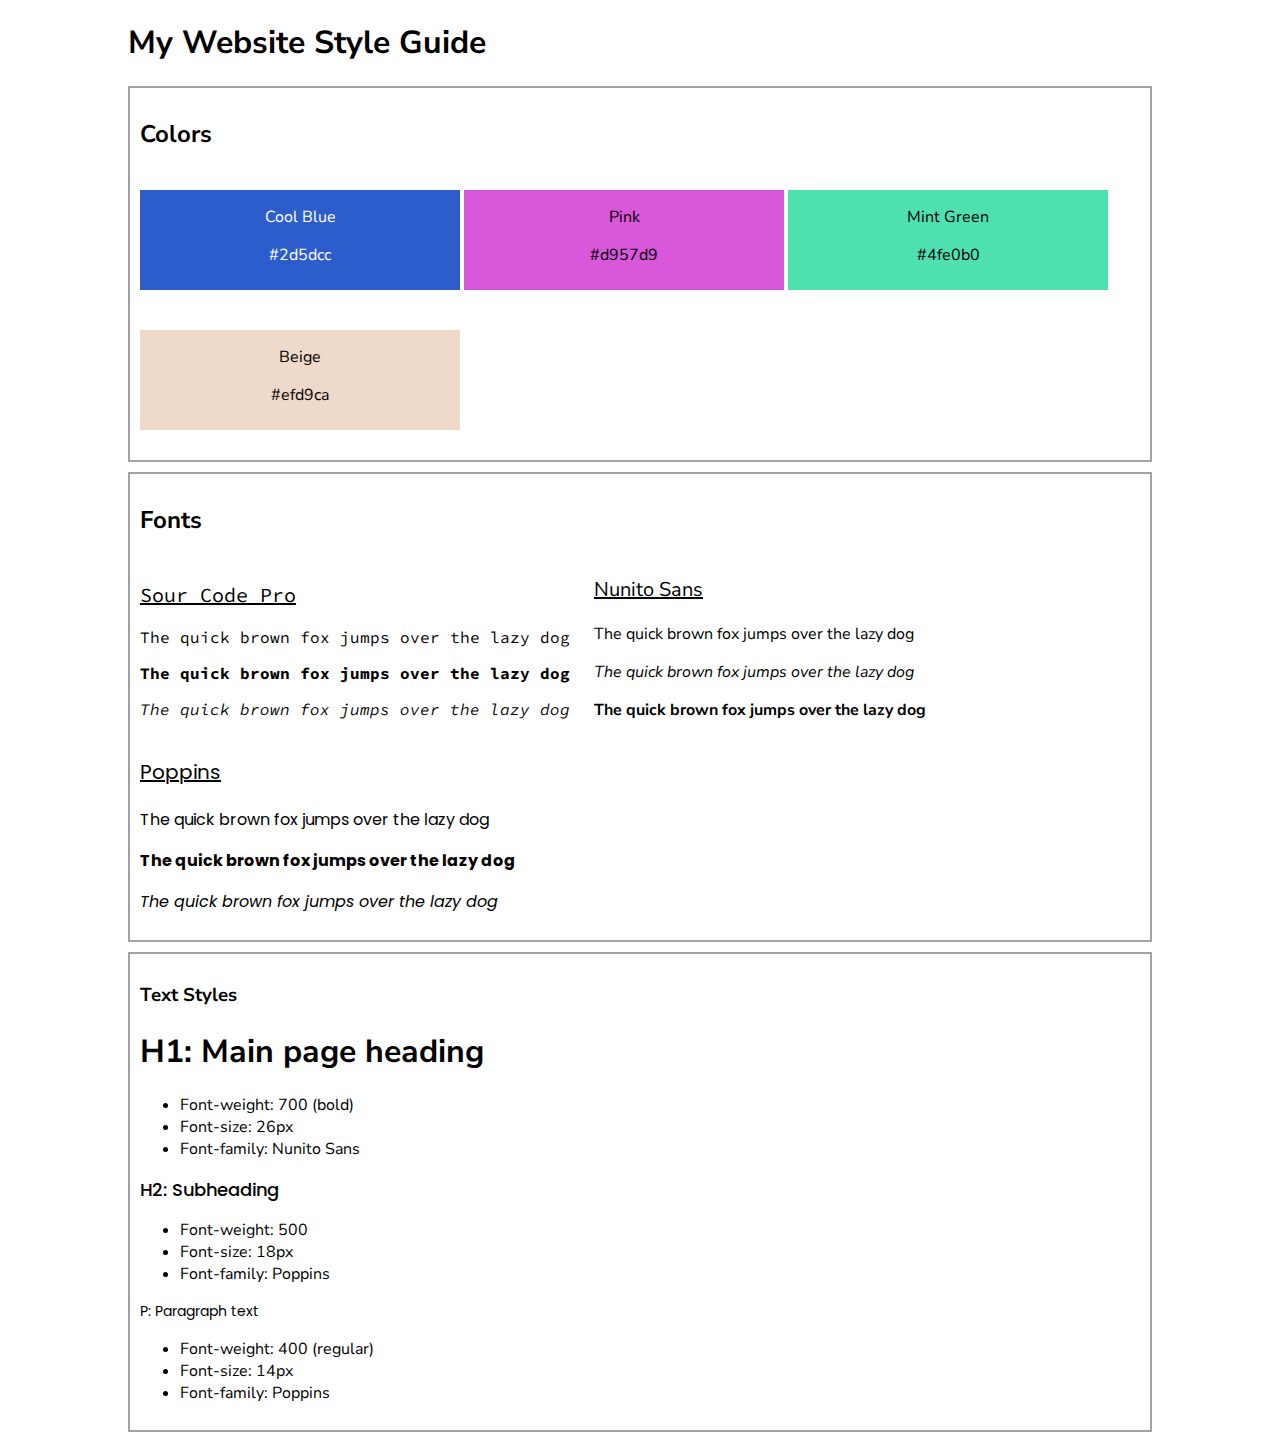
<file: index.html>
<!DOCTYPE html>
<html lang="en">

<head>
    <title>My Website Style Guide</title>
    <link href="https://fonts.googleapis.com/css?family=Source+Code+Pro:400,700&display=swap" rel="stylesheet">
    <link href="https://fonts.googleapis.com/css?family=Nunito+Sans:400,400i,700&display=swap" rel="stylesheet">
    <link href="https://fonts.googleapis.com/css?family=Poppins:400,500,700&display=swap" rel="stylesheet">
    <link rel="stylesheet" href="./styles.css">
</head>

<body>
    <h1>My Website Style Guide</h1>
    <div class="container">
        <h2>Colors</h2>
        <div class="color-container">
            <div class="color-panel cool-blue">
                <p class="color-label">Cool Blue</p>
                <p class="cool-hex">#2d5dcc</p>
            </div>
            <div class="color-panel pink">
                <p class="color-label">Pink</p>
                <p class="color-hex">#d957d9</p>

            </div>
            <div class="color-panel mint-green">
                <p class="color-label">Mint Green</p>
                <p class="color-hex">#4fe0b0</p>
            </div>
            <div class="color-panel beige">
                <p class="color-label">Beige</p>
                <p class="color-hex">#efd9ca</p>
            </div>
        </div>
    </div>
    <div class="container">
        <h2>Fonts</h2>
        <div class="font-container">
            <div class="font-panel">
                <p class="font-label source-code-pro">Sour Code Pro</p>

                <p class="regular source-code-pro">The quick brown fox jumps over the lazy dog</p>
                <p class="bold source-code-pro">The quick brown fox jumps over the lazy dog</p>
                <p class="italic source-code-pro">The quick brown fox jumps over the lazy dog</p>
            </div>
            <div class="font-panel">
                <p class="font-label nunito-sans">Nunito Sans</p>
                <p class="regular nunito-sans">The quick brown fox jumps over the lazy dog</p>
                <p class="italic nunito-sans">The quick brown fox jumps over the lazy dog</p>
                <p class="bold nunito-sans">The quick brown fox jumps over the lazy dog</p>
            </div>
            <div class="font-panel">
                <p class="font-label poppins">Poppins</p>
                <p class="regular poppins">The quick brown fox jumps over the lazy dog</p>
                <p class="bold poppins">The quick brown fox jumps over the lazy dog</p>
                <p class="italic poppins">The quick brown fox jumps over the lazy dog</p>
            </div>
        </div>
    </div>
    <div class=container>
        <h3>Text Styles</h3>
        <di class="text-container">
            <div class="text-panel">
                <h1>H1: Main page heading</h1>
                <ul>
                    <li>Font-weight: 700 (bold)</li>
                    <li>Font-size: 26px</li>
                    <li>Font-family: Nunito Sans</li>
                </ul>
            </div>
            <div class="text-panel">
                <h2>H2: Subheading</h2>
                <ul>
                    <li>Font-weight: 500
                    <li>Font-size: 18px
                    <li>Font-family: Poppins
                </ul>
            </div>
            <div class="text-panel">
                <p>P: Paragraph text</p>
                <ul>
                    <li>Font-weight: 400 (regular)</li>
                    <li>Font-size: 14px</li>
                    <li>Font-family: Poppins</li>
                </ul>
            </div>
    </div>
    </div>
</body>

</html>
</file>
<file: styles.css>
body {
  font-family: 'Nunito Sans', sans-serif;
  margin: 0 10%;
}

h2 {
  
}

.container {
  border: 2px solid #a2a2a6;
  padding: 10px;
  margin: 10px auto;
}

.color-container {
  width: 100%;
}

.color-panel {
  display: inline-block;
  width: 32%;
  text-align: center;
  margin: 20px auto;
  min-height: 100px;
}

.cool-blue {
  background-color: #2d5dcc;
  color: #fff;
}

.pink {
  background-color: #d957d9;
  color: #000;
}

.mint-green {
  background-color: #4fe0b0;
}

.beige {
  background-color: #efd9ca;
}

.font-panel {
  width: 45%;
  display: inline-block;
}

.font-label {
  font-size: 20px;
  text-decoration: underline;
}

.regular {
  font-style: normal;
}

.italic {
  font-style: italic;
}

.bold {
  font-weight: 700;
}

.nunito-sans {
  font-family: 'Nunito Sans', sans-serif;
}

.source-code-pro {
  font-family: 'Source Code Pro', monospace;
}

.poppins {
  font-family: 'Poppins', sans-serif;
}

.text-panel h1 {
  font-weight: 700;
  font-size: 32px;
  font-family: 'Nunito Sans', sans-serif;
}

.text-panel h2 {
  font-weight: 500;
  font-size: 18px;
  font-family: 'Poppins', sans-serif;
}

.text-panel p {
  font-weight: 400;
  font-size: 14px;
  font-family: 'Poppins', sans-serif;
}
</file>
